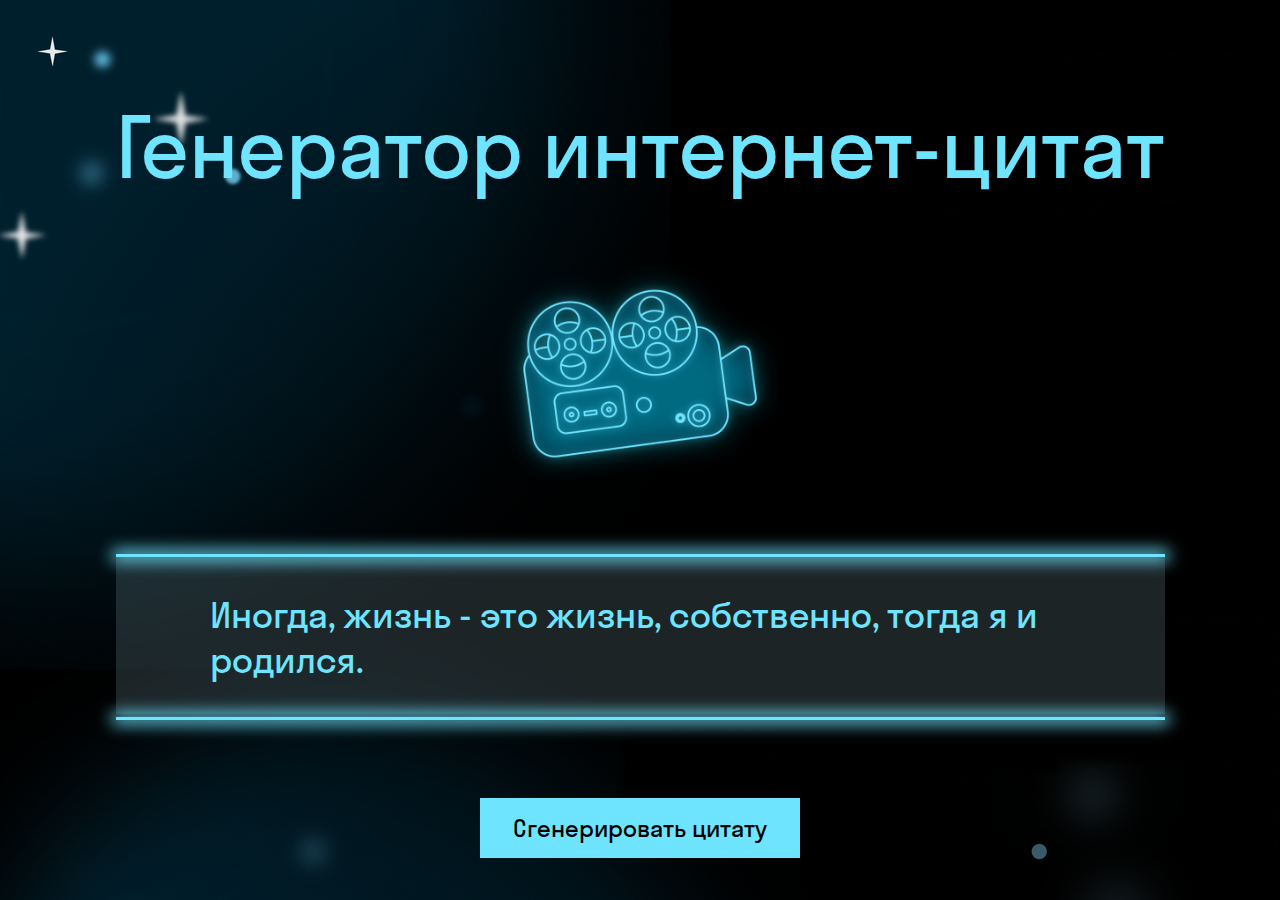
<file: lesson_3/index.html>
<!DOCTYPE html>
<html lang="ru">

<head>
    <meta charset="UTF-8">
    <meta name="viewport" content="width=device-width, initial-scale=1.0">
    <title>Генератор интернет-цитат</title>
    <link rel="stylesheet" href="https://cdnjs.cloudflare.com/ajax/libs/animate.css/4.1.1/animate.min.css" />
    <link rel="stylesheet" href="./style.css">
</head>

<body>
    <div class="main">
        <h1 class="main__title">Генератор интернет-цитат</h1>
        <div class="main__img-wrap">
            <img src="./" id="image" class="main__img">
        </div>
        <div class="main__quote-wrap">
            <p id="quote" class="main__quote"></p>
        </div>
        <button onclick="generateQuote()" class="main__button">Сгенерировать цитату</button>
    </div>

    <script>
        const image = document.getElementById("image");
        const quote = document.getElementById("quote");

        const images = [
            '1.png',
            '2.png',
            '3.png',
            '4.png',
            '5.png',
            '6.png',
        ]

        const beginning = [
            'Кто рано встает, ',
            'Не бойся ошибаться, ',
            'Когда меня рожали, ',
            'Каждый может кинуть камень в волка, ',
            'Нельзя стоять, когда другие работают, ',
            'Иногда, жизнь - это жизнь, ',
        ];

        const ending = [
            'тот потом пожалеет о своем решении.',
            'собственно, тогда я и родился.',
            'но не каждый может кинуть волка в камень.',
            'надо лежать.',
            'а ты в ней - иногда.',
            'бойся не ошибаться.',
        ];

        generateQuote();

        function generateQuote() {
            const randomBeginning = getRandomElement(beginning, beginning.length);
            const randomEnd = getRandomElement(ending, ending.length);
            const randomImg = getRandomElement(images, images.length);

            const randomQuote = randomBeginning + ' ' + randomEnd;

            setTimeout(hide, 100);

            function hide() {
                image.classList.remove('show');
                quote.classList.remove('show');
                setTimeout(show, 500);
            }

            function show() {
                image.src = `./images/${randomImg}`;

                if (randomQuote.length <= 48) {
                    quote.style.fontSize = '40px';
                    quote.style.justifyContent = 'center';
                } else {
                    quote.style.fontSize = '36px';
                    quote.style.justifyContent = 'left';
                }

                quote.textContent = randomQuote;

                image.classList.add('show');
                quote.classList.add('show');
            }

            function getRandomElement(arr, endIndex) {
                return arr[Math.floor(Math.random() * endIndex)]
            }
        }

    </script>
</body>

</html>
</file>
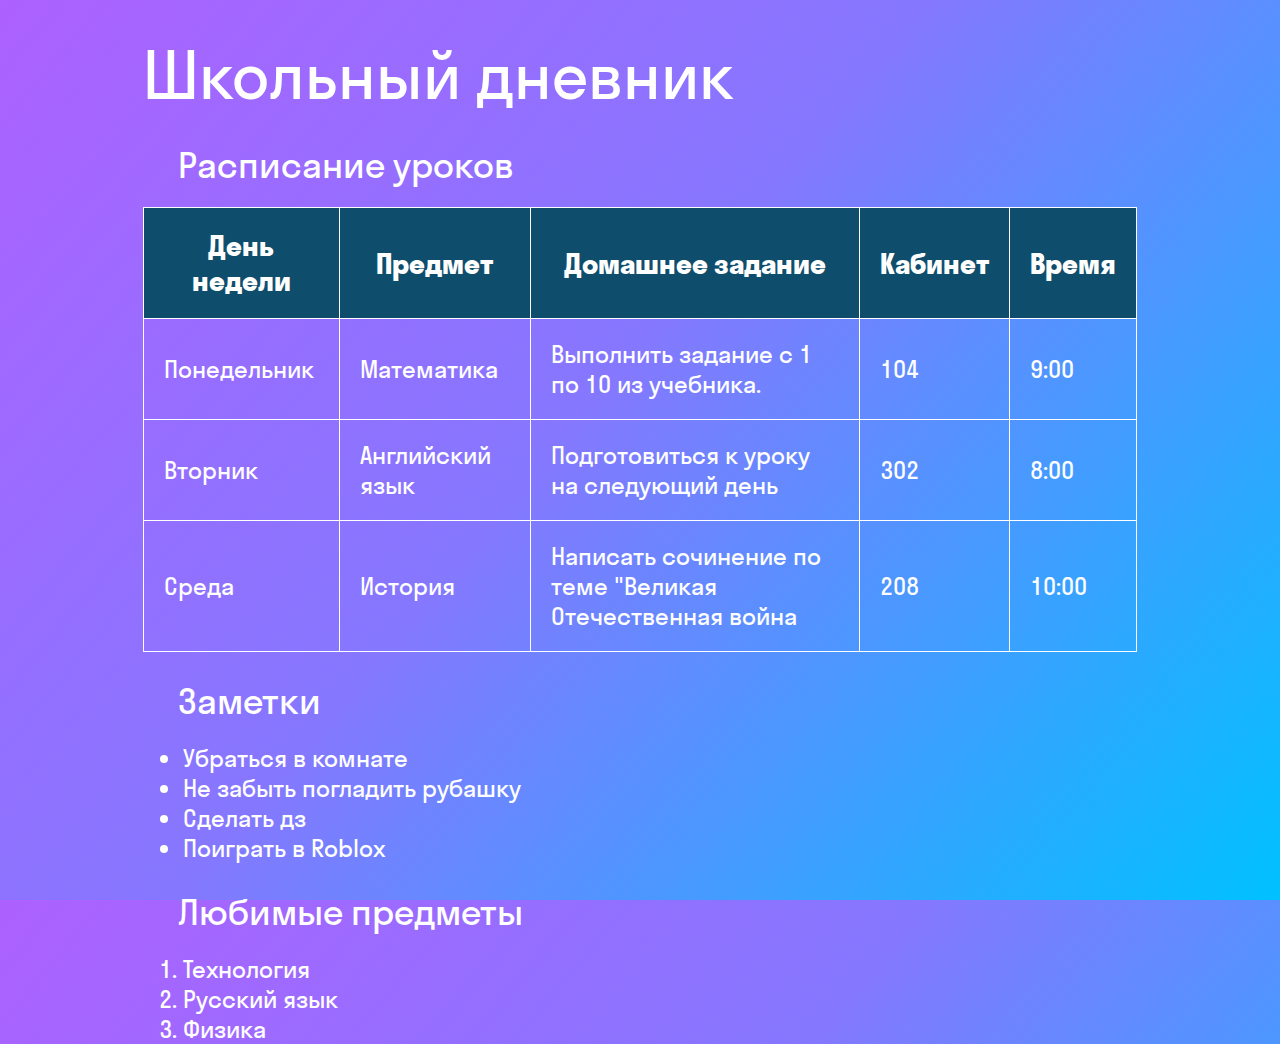
<file: Дневник/index.html>
<!DOCTYPE html>
<html lang="ru">

<head>
    <meta charset="UTF-8">
    <meta http-equiv="X-UA-Compatible" content="IE=edge">
    <meta name="viewport" content="width=device-width, initial-scale=1.0">
    <title>Школьный дневник</title>
    <link rel="stylesheet" href="./fonts/fonts.css">
    <link rel="stylesheet" href="./style.css">
   
</head>

<body>
    <h1>Школьный дневник</h1>
    <div>
        <h2> Расписание уроков</h2>
        <table>
            <tr>
                <th>День недели</th>
                <th>Предмет</th>
                <th>Домашнее задание</th>
                <th>Кабинет</th>
                <th>Время</th>
            </tr>
            <tr>

<td>Понедельник</td>
<td>Математика</td>
<td>Выполнить задание с 1 по 10 из учебника.</td>
<td>104</td>
<td>9:00</td>
            </tr>
            <tr>
<td>Вторник</td>
<td>Английский язык</td>
<td>Подготовиться к уроку на следующий день</td>
<td>302</td>
<td>8:00</td>
            </tr>
            <tr>
<td>Среда</td>
<td>История</td>
<td>Написать сочинение по теме "Великая Отечественная война</td>
<td>208</td>
<td>10:00</td>
            </tr>
        </table>
    </div>
    <div>
        <h2>Заметки</h2>
        <ul> 
            <li>Убраться в комнате</li>
            <li>Не забыть погладить рубашку</li>
            <li>Сделать дз</li>
            <li>Поиграть в Roblox</li>
        </ul>
    </div>
    <div>
        <h2>Любимые предметы</h2>
        <ol>
            <li>Технология</li>
            <li>Русский язык</li>
            <li>Физика</li>
        </ol>
    </div>
</body>

</html>
</file>
<file: lesson_3/style.css>
@import url(./fonts/fonts.css);

:root {
    --text-color: #6FE4FF;
}

* {
    margin: 0;
    padding: 0;
    box-sizing: border-box;
    font-family: 'StratosSkyeng', sans-serif;
}

body {
    background-color: #f2f2f2;
    background-image: url(./images/background.png);
    background-repeat: no-repeat;
}

.main {
    max-width: 1049px;
    margin: 0 auto;
    margin-top: 107px;
    text-align: center;
}

.main__title {
    color: var(--text-color);
    font-size: 84px;
    line-height: 0.96;
    font-weight: 400;
}

.main__button {
    font-size: 24px;
    font-weight: 400;
    margin-top: 84px;
    padding: 15px 33px;
    background-color: var(--text-color);
    color: black;
    border: none;
    cursor: pointer;
}

.main__button:hover {
    opacity: .8;
}

.main__button:active {
    background-color: rgba(146, 178, 191, .2);
    color: var(--text-color);
}

.main__img-wrap {
    width: 100%;
}

.main__img {
    max-width: 440px;
}

.main__quote {
    font-size: 36px;
    color: var(--text-color);
    padding: 32px 94px;
    text-align: left;
    height: 100%;
    display: flex;
    align-items: center;
}

.main__img, .main__quote {
    opacity: 0;
    transition: opacity 0.5s ease;
}

.main__img.show, .main__quote.show {
    opacity: 1;
    transition: opacity 0.5s ease;
}

.main__quote-wrap {
    background-color: rgba(146, 178, 191, .2);
    height: 160px;
}

.main__quote-wrap::before,
.main__quote-wrap::after {
    content: "";
    border-top: 3px solid var(--text-color);
    display: block;
    width: 100%;
    box-shadow: 0 0 16px 4px var(--text-color);
}
</file>
<file: Дневник/fonts/fonts.css>
@font-face {
    font-family: 'StratosSkyeng';
    src: url('stratosskyengweb-regular.woff');
    src: url('stratosskyengweb-regular.woff2');
    font-weight: 400;
    font-style: normal;
}

@font-face {
    font-family: 'StratosSkyeng';
    src: url('stratosskyengweb-medium.woff');
    src: url('stratosskyengweb-medium.woff2');
    font-weight: 500;
}

@font-face {
    font-family: 'StratosSkyeng';
    src: url('stratosskyengweb-bold.woff');
    src: url('stratosskyengweb-bold.woff2');
    font-weight: 700;
    font-style: normal;
}
</file>
<file: Дневник/style.css>
* {
    box-sizing: border-box;
}

body,
h1,
h2,
div,
p {
    margin: 0;
}

body {
    height: 100vh;
    padding: 35px 143px 95px;
    font-family: 'StratosSkyeng', sans-serif;
    color: #fff;
    background: linear-gradient(130deg, rgba(173, 97, 255, 1) 0%, rgba(134, 119, 255, 1) 45%, rgba(0, 193, 255, 1) 100%);
}

th,

td {
    border: 1px solid white;
    padding: 20px
}

table {
    border-collapse: collapse;
    width: 100%;
}

th {
    background-color: #0f4d6d;
    font-size: 28px;
}

td {
    font-size: 24px;
}

h1 {
    font-size: 64px;
    font-weight: normal;
}

h2 {
    font-size: 36px;
    font-weight: normal;
    margin-bottom: 20px;
    margin-left: 35px;
}

div {
    margin-top: 26px;
}
li {
    font-size: 24px;
}
</file>
